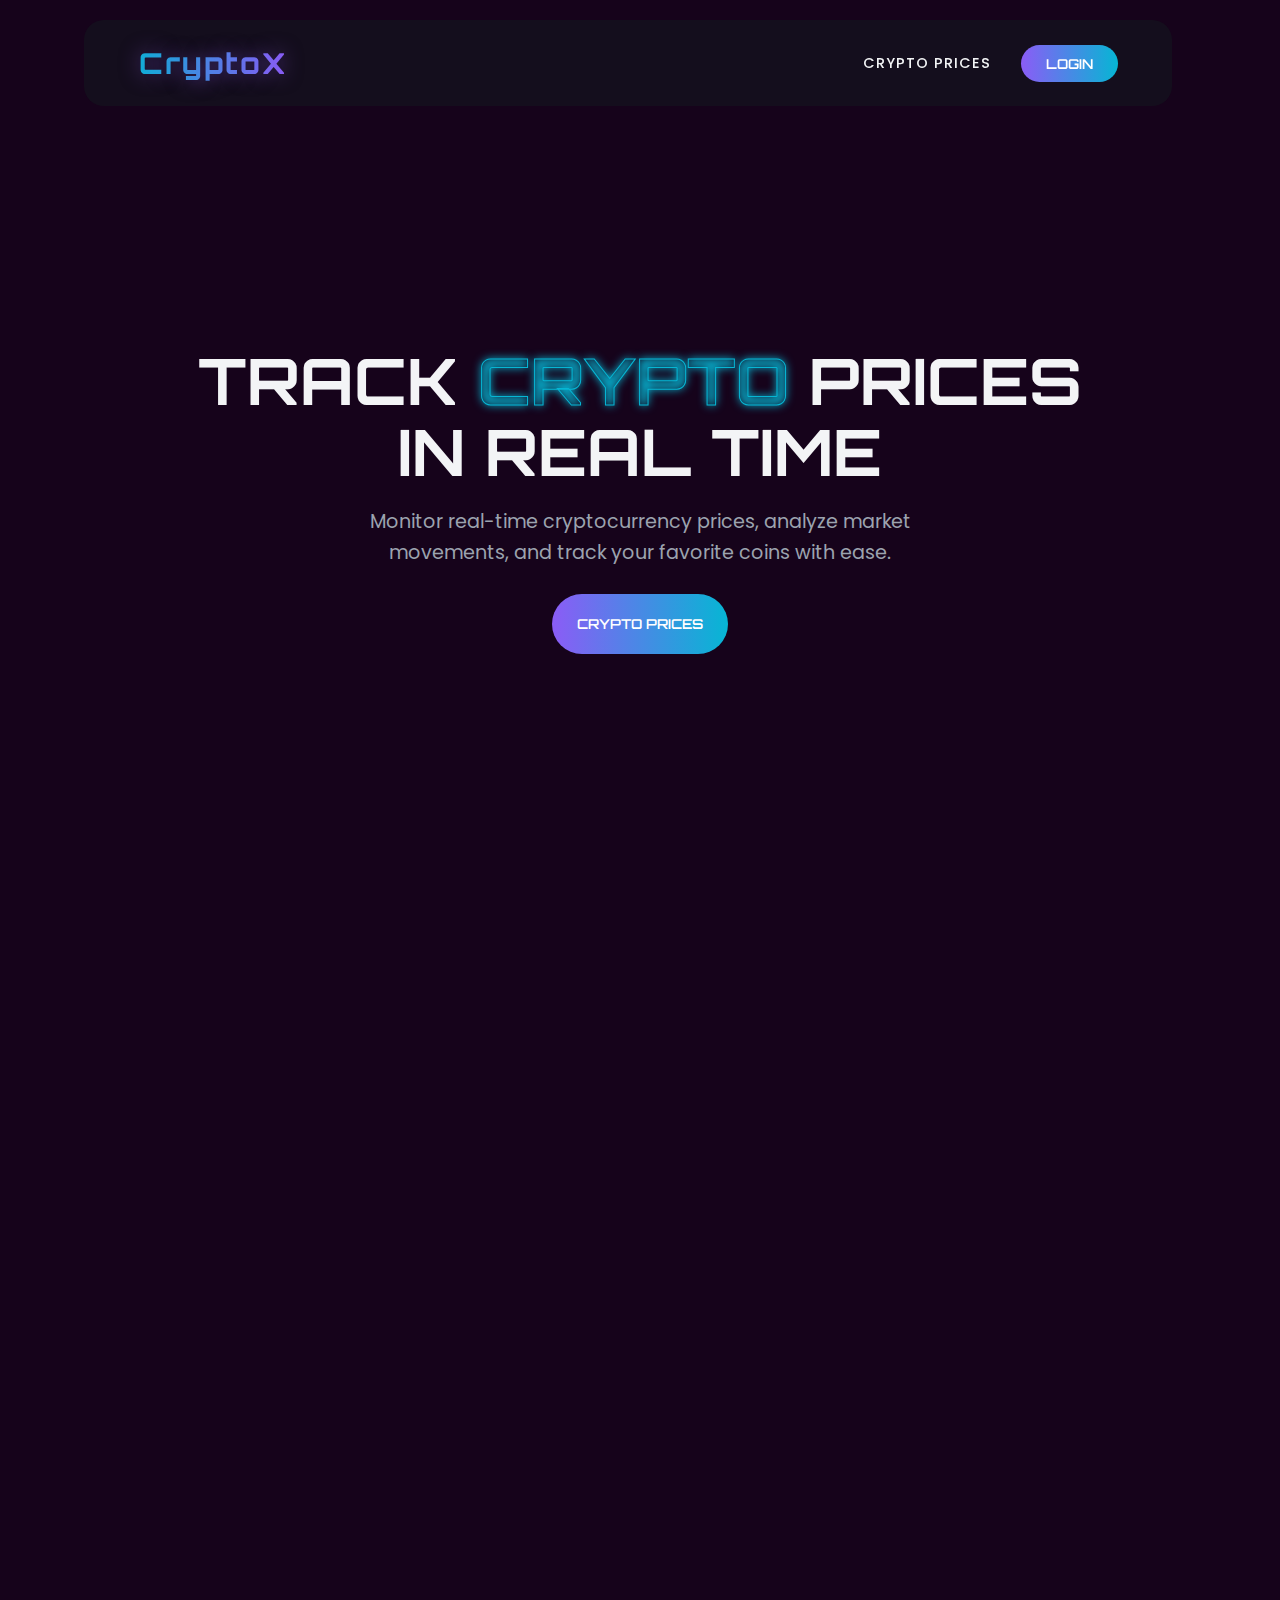
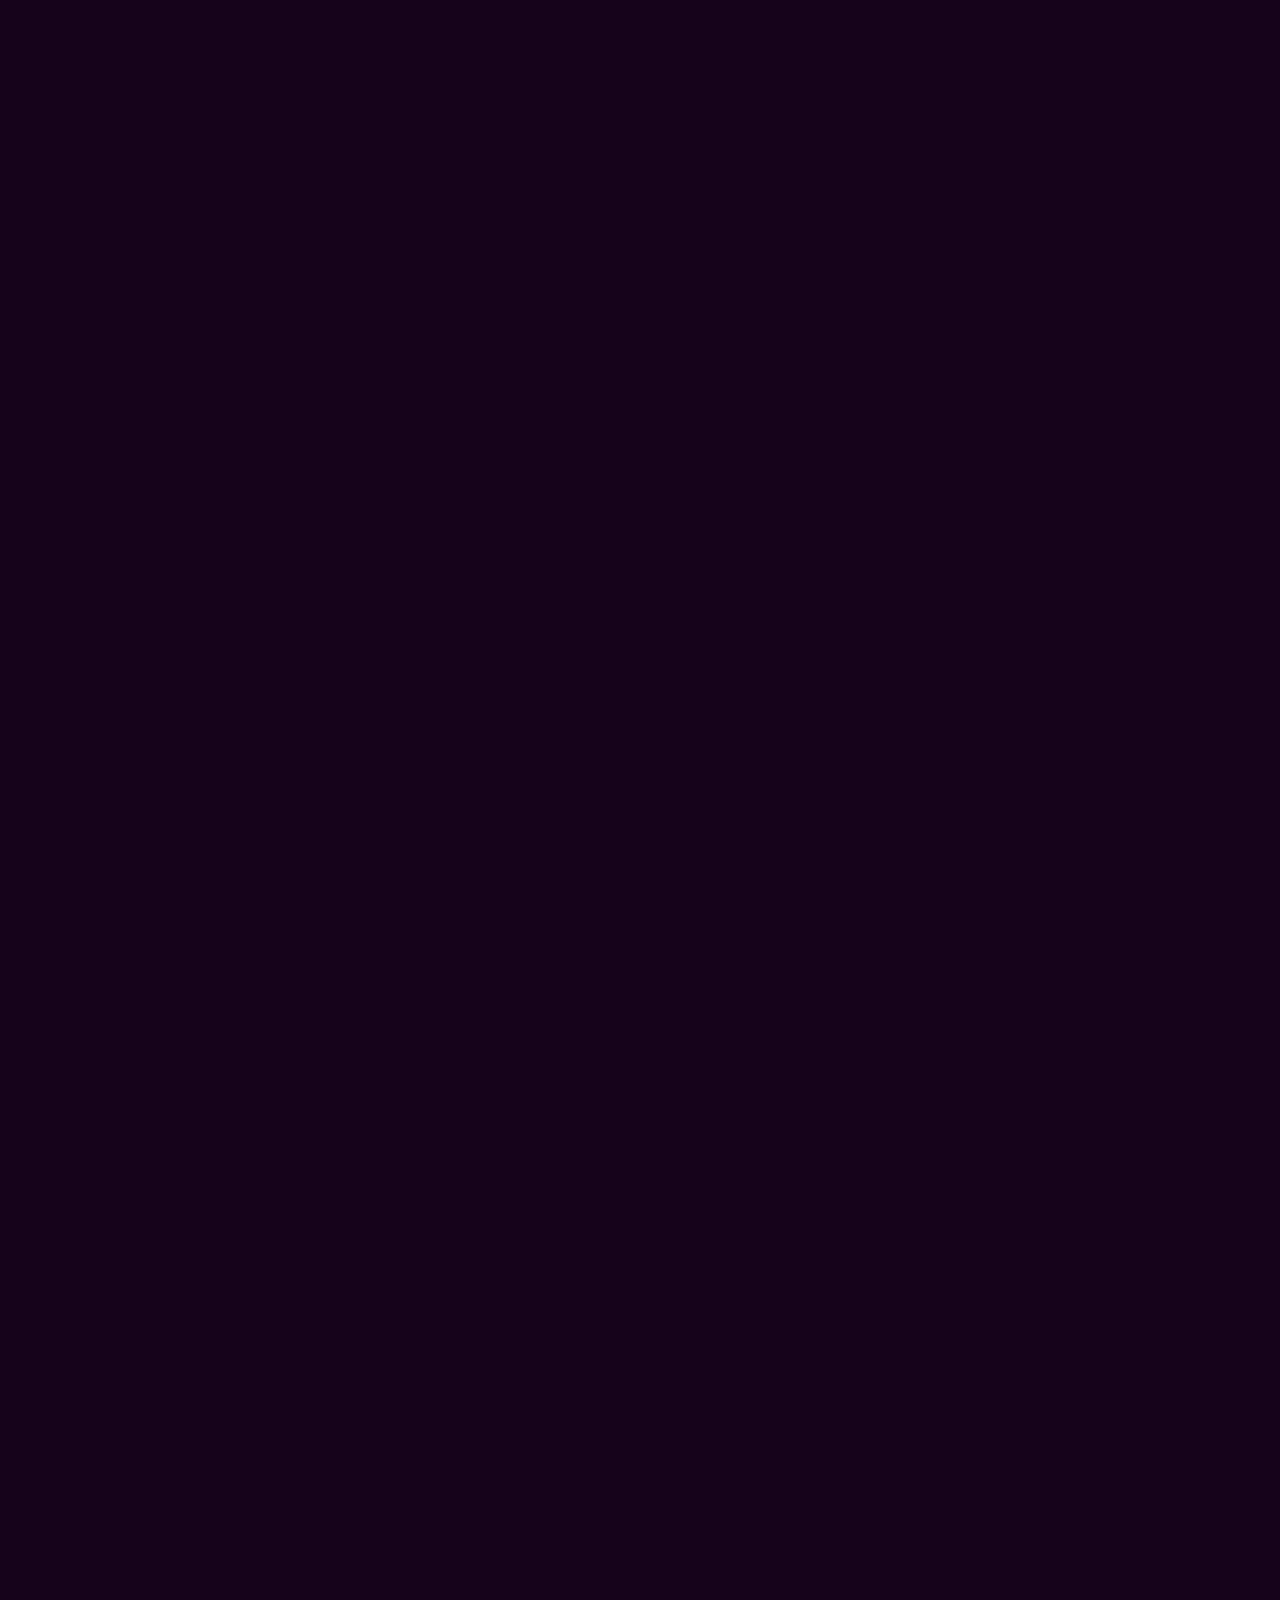
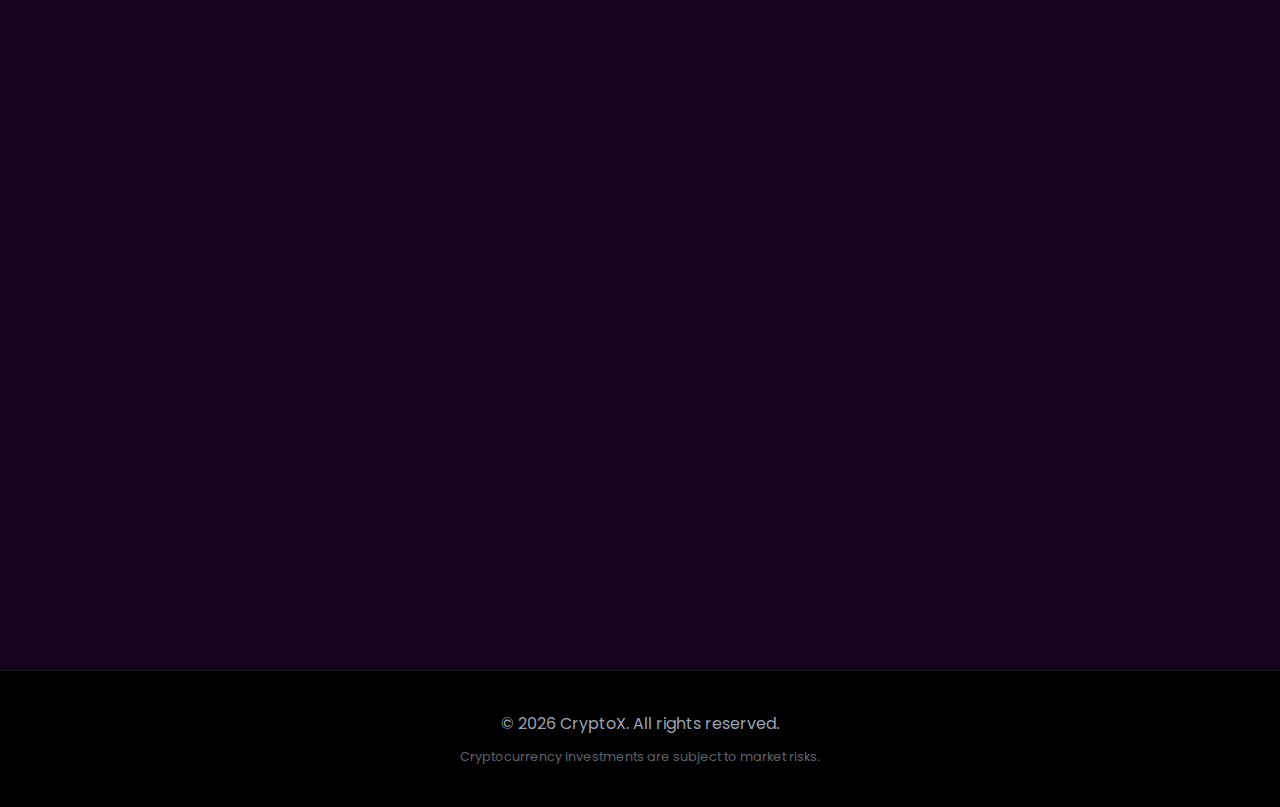
<file: index.html>
<!DOCTYPE html>
<html lang="en">

<head>
    <meta charset="UTF-8">
    <meta name="viewport" content="width=device-width, initial-scale=1.0">
    <title>CryptoX</title>
    <link
        href="https://fonts.googleapis.com/css2?family=Orbitron:wght@400;600;800&family=Poppins:wght@300;400;600&display=swap"
        rel="stylesheet">
    <link rel="preconnect" href="https://fonts.googleapis.com">
    <link rel="preconnect" href="https://fonts.gstatic.com" crossorigin>
    <link href="https://fonts.googleapis.com/css2?family=Bebas+Neue&display=swap" rel="stylesheet">
    <link rel="stylesheet" href="style.css">
</head>

<body>
    
    <header class="topbar">
        <nav>
            <div class="logo">CryptoX</div>
            <div class="right">
                <ul>
                    <li class="main"><a href="cryptoprices.html">Crypto Prices</a></li>
                    <li><a href="login.html"><button class="login-btn">Login</button></a></li>
                </ul>
            </div>
        </nav>
    </header>

    <main>
        <section class="intro animate-on-scroll">
            <h1 class="hero-title">Track <span>Crypto</span> Prices <br>in Real Time</h1>
            <p class="hero-subtitle">Monitor real-time cryptocurrency prices, analyze market movements, and track your
                favorite coins with ease.</p>
                <a href="cryptoprices.html"><button class="mobile">Crypto Prices</button></a>
        </section>

        <section class="section-container animate-on-scroll">
            <h1 class="section-title">What are <span>Cryptocurrencies?</span></h1>
            <div class="about-crypto">
                <div class="crypto-content">
                    <div class="crypto-text">
                        <p>
                            Cryptocurrencies are digital assets that use cryptography
                            to secure transactions and control the creation of new units.
                            They work on blockchain technology, which is a decentralized
                            and distributed ledger maintained by a network of computers.
                        </p>
                    </div>
                    <div class="crypto-image">
                        <img src="cryptox-1-removebg-preview.png" alt="Bitcoin Illustration">
                    </div>
                </div>
            </div>
        </section>

        <section class="section-container animate-on-scroll">
            <h1 class="section-title">How Cryptocurrencies <span>Work</span></h1>
            <div class="flowchart">
                <div class="step">User Creates Transaction</div>
                <div class="arrow">↓</div>
                <div class="step">Signed with Private Key</div>
                <div class="arrow">↓</div>
                <div class="step">Broadcast to Network</div>
                <div class="arrow">↓</div>
                <div class="step">Transaction Verified</div>
                <div class="arrow">↓</div>
                <div class="step">Consensus (PoW / PoS)</div>
                <div class="arrow">↓</div>
                <div class="step">Block Added to Blockchain</div>
                <div class="arrow">↓</div>
                <div class="step">Transaction Confirmed</div>
            </div>
        </section>

        <section class="section-container animate-on-scroll">
            <h1 class="section-title">Popular <span>Cryptocurrencies</span></h1>
            <div class="container">
                <div class="crypto-grid">
                    <div class="crypto-card">
                        <h2>Bitcoin (BTC)</h2>
                        <p>
                            The first and most valuable cryptocurrency, often called <b>digital gold</b>.
                        </p>
                    </div>

                    <div class="crypto-card">
                        <h2>Ethereum (ETH)</h2>
                        <p>
                            Powers smart contracts and decentralized applications (dApps). The foundation of DeFi and
                            NFTs.
                        </p>
                    </div>

                    <div class="crypto-card">
                        <h2>Binance Coin (BNB)</h2>
                        <p>
                            Used for trading fee discounts and applications on the Binance Smart Chain ecosystem.
                        </p>
                    </div>

                    <div class="crypto-card">
                        <h2>Solana (SOL)</h2>
                        <p>
                            Known for high-speed transactions and low fees, popular for scalable blockchain apps.
                        </p>
                    </div>

                    <div class="crypto-card">
                        <h2>Ripple (XRP)</h2>
                        <p>
                            Focuses on fast and low-cost international payments, mainly used by financial institutions.
                        </p>
                    </div>

                    <div class="crypto-card">
                        <h2>Cardano (ADA)</h2>
                        <p>
                            A research-driven blockchain platform designed for security, sustainability, and
                            scalability.
                        </p>
                    </div>

                    <div class="crypto-card">
                        <h2>Dogecoin (DOGE)</h2>
                        <p>
                            Started as a meme but became popular for fast transactions and strong community support.
                        </p>
                    </div>

                    <div class="crypto-card">
                        <h2>Polkadot (DOT)</h2>
                        <p>
                            Enables different blockchains to connect and share information securely.
                        </p>
                    </div>
                </div>
            </div>
        </section>
    </main>

    <footer class="footer">
        <p>© 2026 CryptoX. All rights reserved.</p>
        <p class="footer-note">
            Cryptocurrency investments are subject to market risks.
        </p>
    </footer>

    <script src="script.js"></script>
</body>

</html>
</file>
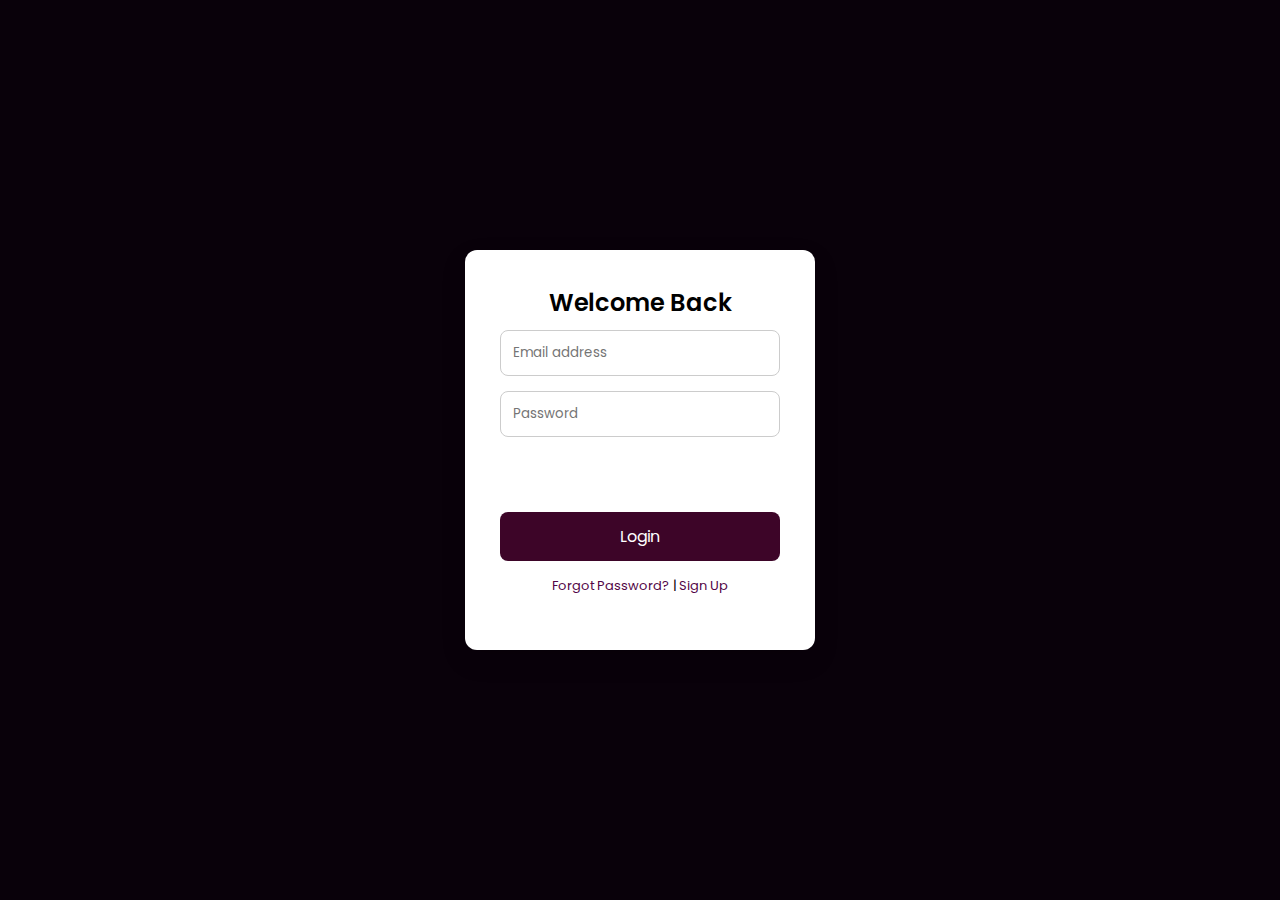
<file: login.html>
<!DOCTYPE html>
<html lang="en">
<head>
    <meta charset="UTF-8">
    <title>Login | CryptoX</title>
    <link rel="preconnect" href="https://fonts.googleapis.com">
    <link rel="preconnect" href="https://fonts.gstatic.com" crossorigin>
    <link href="https://fonts.googleapis.com/css2?family=Poppins:wght@300;400;600&display=swap" rel="stylesheet">
    <link rel="stylesheet" href="login.css">
</head>
<body>

    <div class="login-container">
        <h2>Welcome Back</h2>
        

        <form>
            <input type="email" placeholder="Email address" required>
            <input type="password" placeholder="Password" required>
            <button type="submit">Login</button>
        </form>

        <div class="links">
            <a href="#">Forgot Password?</a>
            <span> | </span>
            <a href="#">Sign Up</a>
        </div>
    </div>

</body>
</html>
</file>
<file: style.css>
:root {
    --bg-dark: #16031b;
    --bg-gradient: linear-gradient( #64114f,#03032b );
    --card-bg: rgba(255, 255, 255, 0.05);
    --card-border: rgba(255, 255, 255, 0.1);
    --primary: #8b5cf6;
    --accent: #06b6d4; 
    --text-main: #f3f4f6;
    --text-muted: #9ca3af;
    --glass: rgba(20, 20, 30, 0.7);
    --font-heading: 'Orbitron', sans-serif;
    --font-body: 'Poppins', sans-serif;
}

* {
    margin: 0;
    padding: 0;
    box-sizing: border-box;
    scroll-behavior: smooth;
}

body {
    background: var(--bg-dark);
    
    color: var(--text-main);
    font-family: var(--font-body);
    overflow-x: hidden;
    min-height: 100vh;
    line-height: 1.6;
}

/* Background Glow Effect */
.background-glow {
    position: fixed;
    top: 50%;
    left: 50%;
    transform: translate(-50%, -50%);
    width: 60vw;
    height: 60vh;
    background: radial-gradient(circle, rgba(139, 92, 246, 0.15) 0%, rgba(0, 0, 0, 0) 70%);
    pointer-events: none;
    z-index: -1;
}

/* Navbar */
.topbar {
    position: fixed;
    top: 0;
    width:85%;
    z-index: 1000;
    transition: all 0.3s ease;
    margin-left: 6.6%;
    margin-top: 20px;
    
}

nav {
    display: flex;
    justify-content: space-between;
    align-items: center;
    border-radius: 20px;
    
    border-color: #f3f4f6;
    border-width: 10px,10px,10px,10px;
    padding: 20px 5%;
    background: var(--glass);
    transition: background 0.3s ease, padding 0.3s ease;
}

nav.scrolled {
    background: var(--glass);
    backdrop-filter: blur(10px);
    border-bottom: 1px solid var(--card-border);
    padding: 15px 5%;
}
    .mobile{
    background: linear-gradient(90deg, var(--primary), var(--accent));
    border: none;
    padding: 10px 25px;
    border-radius: 30px;
    color: white;
    font-weight: 600;
    cursor: pointer;
    font-family: var(--font-heading);
    transition: transform 0.2s, box-shadow 0.2s;
    text-transform: uppercase;
    font-size: 0.85rem;
    margin-top: 25px;
    height: 60px;
    }
.logo {
    font-family: var(--font-heading);
    font-size: 1.8rem;
    font-weight: 800;
    letter-spacing: 2px;
    background: linear-gradient(90deg, var(--accent), var(--primary));
    -webkit-background-clip: text;
    -webkit-text-fill-color: transparent;
    text-shadow: 0 0 20px rgba(139, 92, 246, 0.5);
}

nav ul {
    display: flex;
    list-style: none;
    align-items: center;
    gap: 30px;
}

nav ul li a {
    text-decoration: none;
    color: var(--text-main);
    font-weight: 500;
    transition: color 0.3s ease;
    text-transform: uppercase;
    font-size: 0.9rem;
    letter-spacing: 1px;
}

nav ul li a:hover {
    color: var(--accent);
}

.login-btn {
    background: linear-gradient(90deg, var(--primary), var(--accent));
    border: none;
    padding: 10px 25px;
    border-radius: 30px;
    color: white;
    font-weight: 600;
    cursor: pointer;
    font-family: var(--font-heading);
    transition: transform 0.2s, box-shadow 0.2s;
    text-transform: uppercase;
    font-size: 0.85rem;
}

.login-btn:hover {
    transform: translateY(-2px);
    box-shadow: 0 0 15px rgba(139, 92, 246, 0.6);
}

/* Sections */
section {
    padding: 100px 5% 50px;
    min-height: 80vh;
    display: flex;
    flex-direction: column;
    justify-content: center;
    align-items: center;
}

.section-container {
    max-width: 1200px;
    width: 100%;
    margin: 0 auto;
}

/* Hero Section */
.intro {
    text-align: center;
    padding-top: 150px;
    height: 100vh;
    justify-content: center;
}

.hero-title {
    font-family: var(--font-heading);
    font-size: 4rem;
    line-height: 1.1;
    margin-bottom: 20px;
    text-transform: uppercase;
}

.hero-title span {
    color: transparent;
    -webkit-text-stroke: 1px var(--accent);
    text-shadow: 0 0 10px var(--accent);
}

.hero-subtitle {
    font-size: 1.2rem;
    color: var(--text-muted);
    max-width: 600px;
    margin: 0 auto;
}

/* Section Titles */
.section-title {
    font-family: var(--font-heading);
    font-size: 2.5rem;
    text-align: center;
    margin-bottom: 60px;
    width: 100%;
}

.section-title span {
    color: var(--primary);
}

/* About Crypto */
.about-crypto {
    background: var(--card-bg);
    border: 1px solid var(--card-border);
    backdrop-filter: blur(5px);
    border-radius: 20px;
    padding: 50px;
    box-shadow: 0 10px 30px rgba(0,0,0,0.3);
}

.crypto-content {
    display: flex;
    align-items: center;
    gap: 50px;
}

.crypto-text {
    flex: 1;
    font-size: 1.1rem;
    color: var(--text-muted);
}

.crypto-image {
    flex: 1;
    display: flex;
    justify-content: center;
}

.crypto-image img {
    max-width: 100%;
    filter: drop-shadow(0 0 20px rgba(6, 182, 212, 0.3));
    animation: float 6s ease-in-out infinite;
}

@keyframes float {
    0%, 100% { transform: translateY(0); }
    50% { transform: translateY(-20px); }
}

/* Flowchart */
.flowchart {
    display: flex;
    flex-direction: column;
    align-items: center;
    gap: 15px;
}

.step {
    background: rgba(139, 92, 246, 0.1);
    border: 1px solid var(--primary);
    padding: 15px 40px;
    border-radius: 10px;
    color: var(--text-main);
    font-family: var(--font-heading);
    font-size: 1rem;
    text-transform: uppercase;
    letter-spacing: 1px;
    box-shadow: 0 0 10px rgba(139, 92, 246, 0.2);
    width: 300px;
    text-align: center;
    transition: transform 0.3s;
}

.step:hover {
    transform: scale(1.05);
    background: rgba(139, 92, 246, 0.2);
}

.arrow {
    color: var(--accent);
    font-size: 1.5rem;
    text-shadow: 0 0 10px var(--accent);
}

/* Crypto Grid */
.container {
    width: 100%;
}

.crypto-grid {
    display: grid;
    grid-template-columns: repeat(auto-fit, minmax(280px, 1fr));
    gap: 30px;
    width: 100%;
}

.crypto-card {
    background: var(--card-bg);
    border: 1px solid var(--card-border);
    padding: 30px;
    border-radius: 20px;
    transition: transform 0.3s, box-shadow 0.3s;
    position: relative;
    overflow: hidden;
}

.crypto-card::before {
    content: '';
    position: absolute;
    top: 0;
    left: 0;
    width: 100%;
    height: 100%;
    background: linear-gradient(45deg, transparent, rgba(255, 255, 255, 0.03), transparent);
    transform: translateX(-100%);
    transition: transform 0.6s;
}

.crypto-card:hover::before {
    transform: translateX(100%);
}

.crypto-card:hover {
    transform: translateY(-10px);
    box-shadow: 0 10px 30px rgba(0, 0, 0, 0.4);
    border-color: var(--accent);
}

.crypto-card h2 {
    color: var(--text-main);
    font-family: var(--font-heading);
    margin-bottom: 15px;
    font-size: 1.3rem;
}

.crypto-card p {
    color: var(--text-muted);
    font-size: 0.95rem;
}

/* Footer */
.footer {
    background: #000;
    padding: 40px 20px;
    text-align: center;
    border-top: 1px solid var(--card-border);
    margin-top: 100px;
}

.footer p {
    color: var(--text-muted);
}

.footer-note {
    font-size: 0.8rem;
    margin-top: 10px;
    opacity: 0.6;
}

/* Animations */
.animate-on-scroll {
    opacity: 0;
    transform: translateY(30px);
    transition: opacity 0.8s ease-out, transform 0.8s ease-out;
}

.animate-on-scroll.visible {
    opacity: 1;
    transform: translateY(0);
}

/* Responsive */
@media (max-width: 1024px) {
    .hero-title {
        font-size: 3rem;
    }
}

@media (max-width: 768px) {
    .nav {
        padding: 15px;
        height: 40px;
    }
    
    .nav ul {
        display: none; 
    }
.main {
    display: none;
}
    .logo{
        font-size: 25px;
    }
    .mobile{
    background: linear-gradient(90deg, var(--primary), var(--accent));
    border: none;
    padding: 10px 25px;
    border-radius: 30px;
    color: white;
    font-weight: 600;
    cursor: pointer;
    font-family: var(--font-heading);
    transition: transform 0.2s, box-shadow 0.2s;
    text-transform: uppercase;
    font-size: 0.85rem;
    margin-top: 25px;
    }
    .crypto-content {
        flex-direction: column;
    }

    .hero-title {
        font-size: 2.2rem;
    }

    .section-title {
        font-size: 2rem;
    }
}
</file>
<file: login.css>
* {
    margin: 0;
    padding: 0;
    box-sizing: border-box;
    font-family: 'Poppins', sans-serif;
}

body {
    height: 100vh;
    background-color:rgb(9, 1, 10);
    display: flex;
    align-items: center;
    justify-content: center;
}

.login-container {
    background: #fff;
    padding: 35px;
    height: 400px;
    width: 350px;
    
    margin: 0 16px;
    border-radius: 12px;
    box-shadow: 0 10px 25px rgba(0,0,0,0.15);
    text-align: center;

}

.login-container h2 {
    margin-bottom: 10px;
    font-weight: 600;
}

.login-container p {
    font-size: 14px;
    color: #666;
    margin-bottom: 25px;
}

.login-container input {
    width: 100%;
    padding: 12px;
    margin-bottom: 15px;
    border-radius: 8px;
    border: 1px solid #ccc;
    outline: none;
}

.login-container input:focus {
    border-color: #4f46e5;
}

.login-container button {
    width: 100%;
    padding: 12px;
    background: #3d0528;
    color: #fff;
    border: none;
    border-radius: 8px;
    font-size: 16px;
    cursor: pointer;
    margin-top: 60px;
    transition: 0.3s;
}

.login-container button:hover {
    background: #bb1ebb;
}

.links {
    margin-top: 15px;
    font-size: 13px;
}

.links a {
    text-decoration: none;
    color: #530646;
}
</file>
